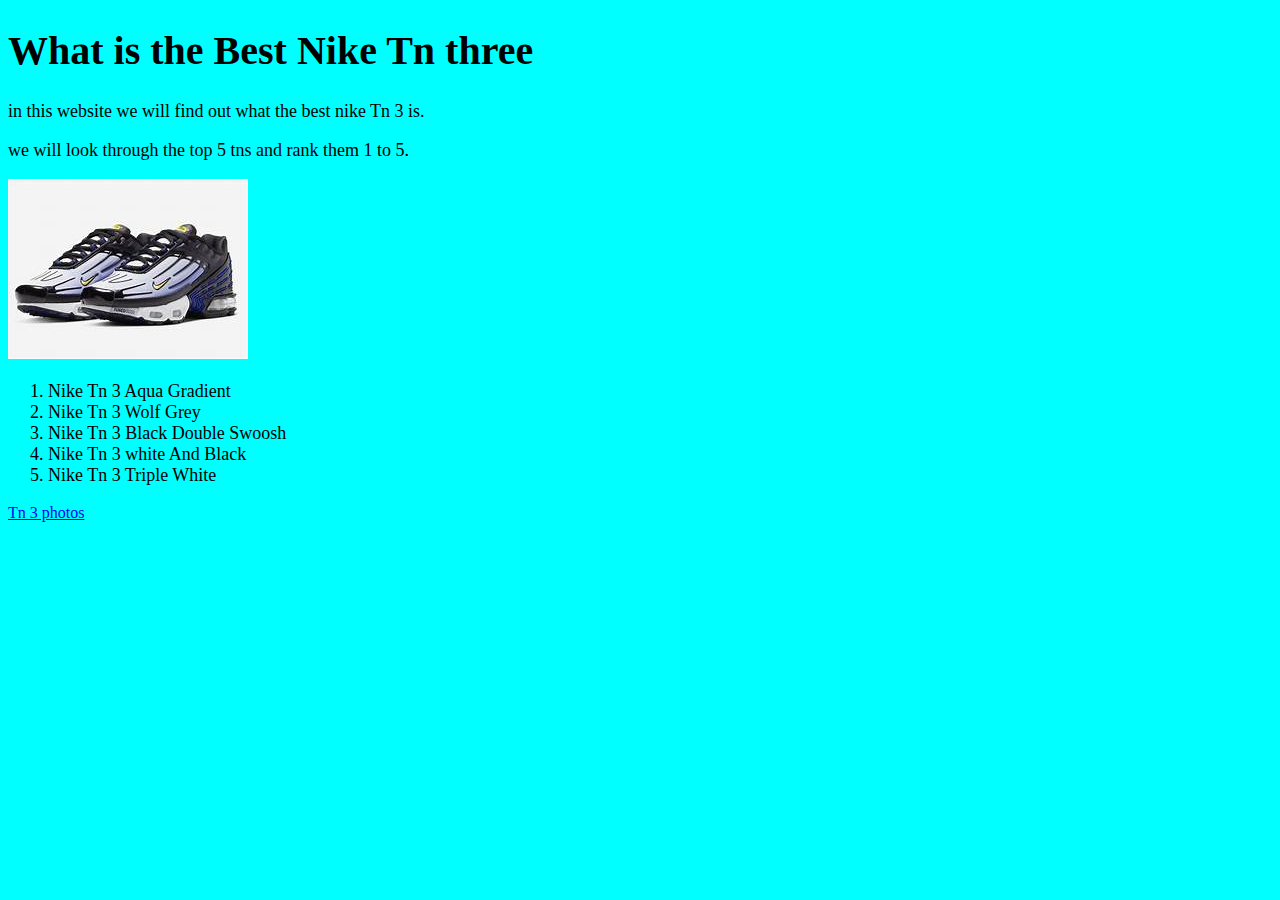
<file: index.html>
<!DOCTYPE html>
<html lang="en">
<head>
    <meta charset="UTF-8">
    <meta name="viewport" content="width=device-width, initial-scale=1.0">
    <title>Document</title>
    <link rel="stylesheet" href="style.css"/>
</head>
<body>
    <h1>What is the Best Nike Tn three</h1>
    <p>in this website we will find out what the best nike Tn 3 is.
    </p>

    <p>we will look through the top 5 tns and rank them 1 to 5.</p>
<img src="th.jfif">

<ol>
    <li>Nike Tn 3 Aqua Gradient</li>
    <li>Nike Tn 3 Wolf Grey</li>
    <li>Nike Tn 3 Black Double Swoosh</li>
    <li>Nike Tn 3 white And Black</li>
    <li>Nike Tn 3 Triple White</li>
</ol>
<a href="TN_PICS.html">Tn 3 photos</a>
</body>
</html>
</file>
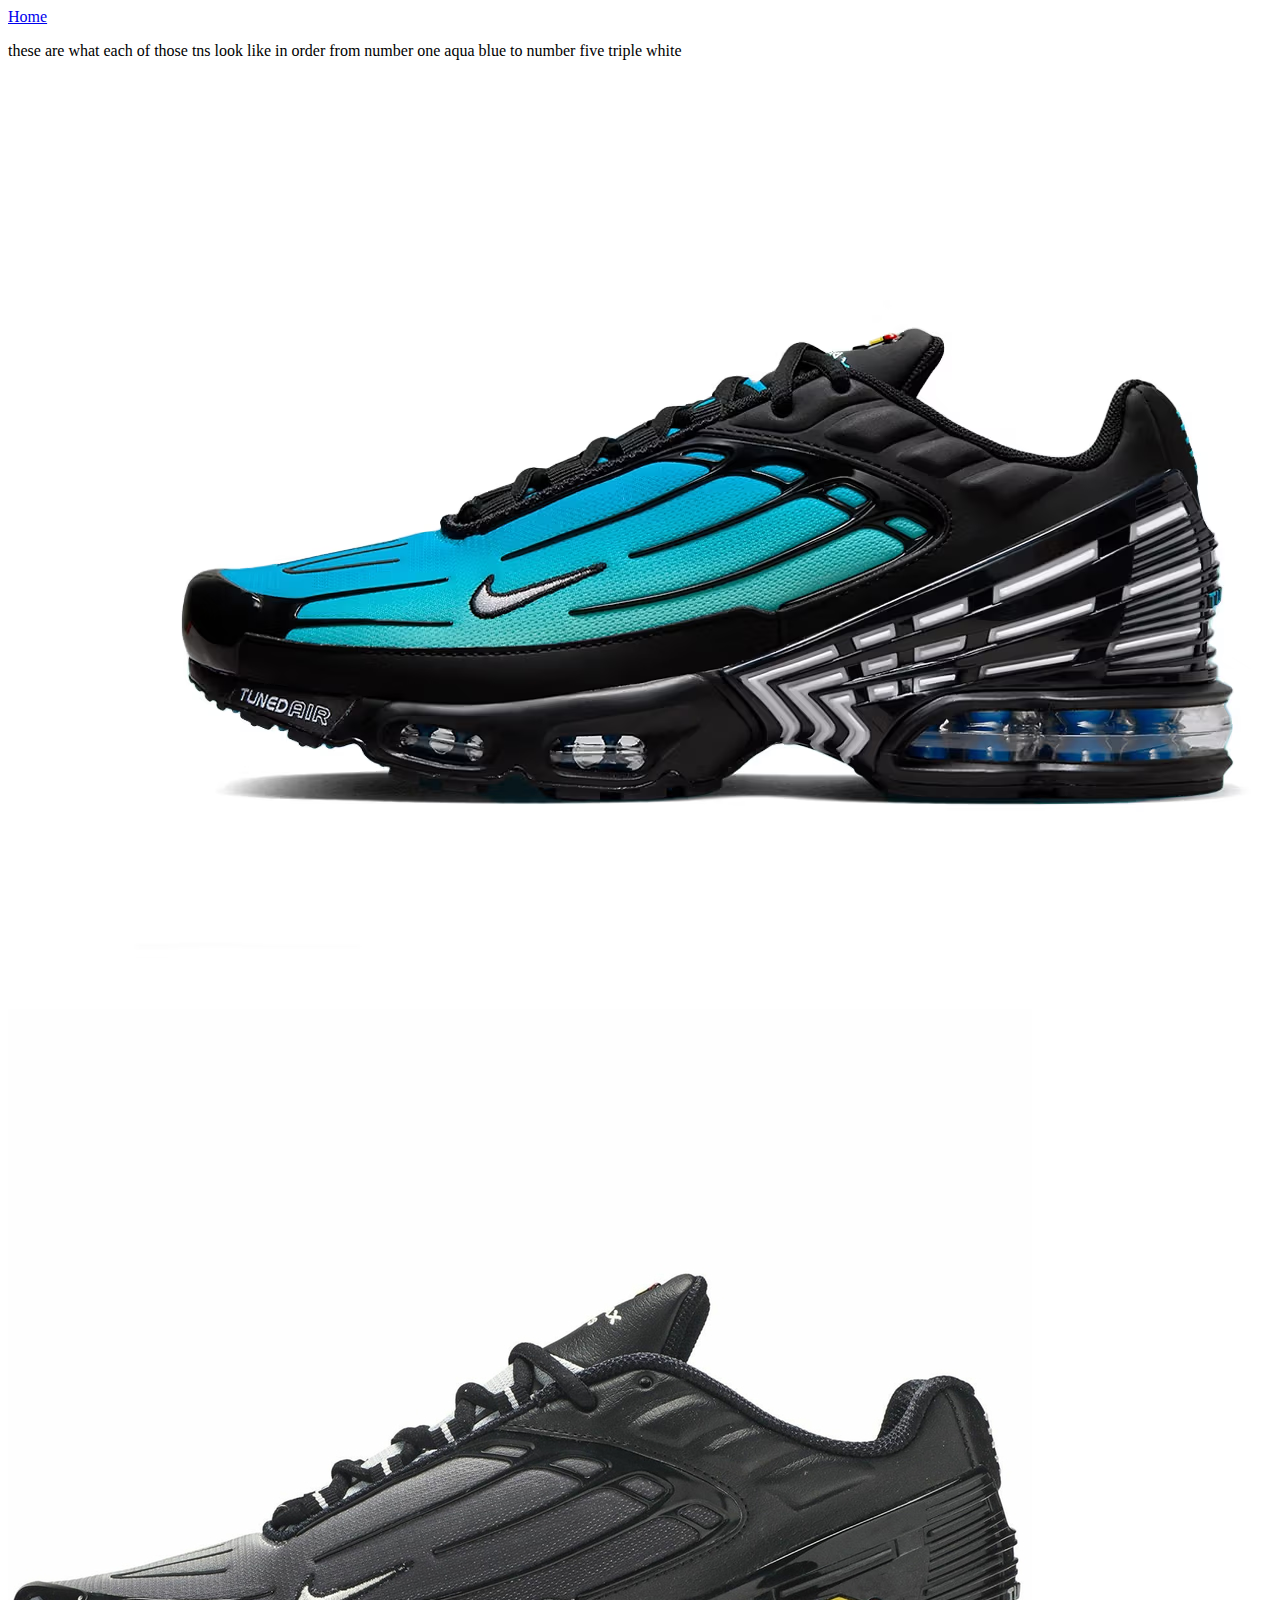
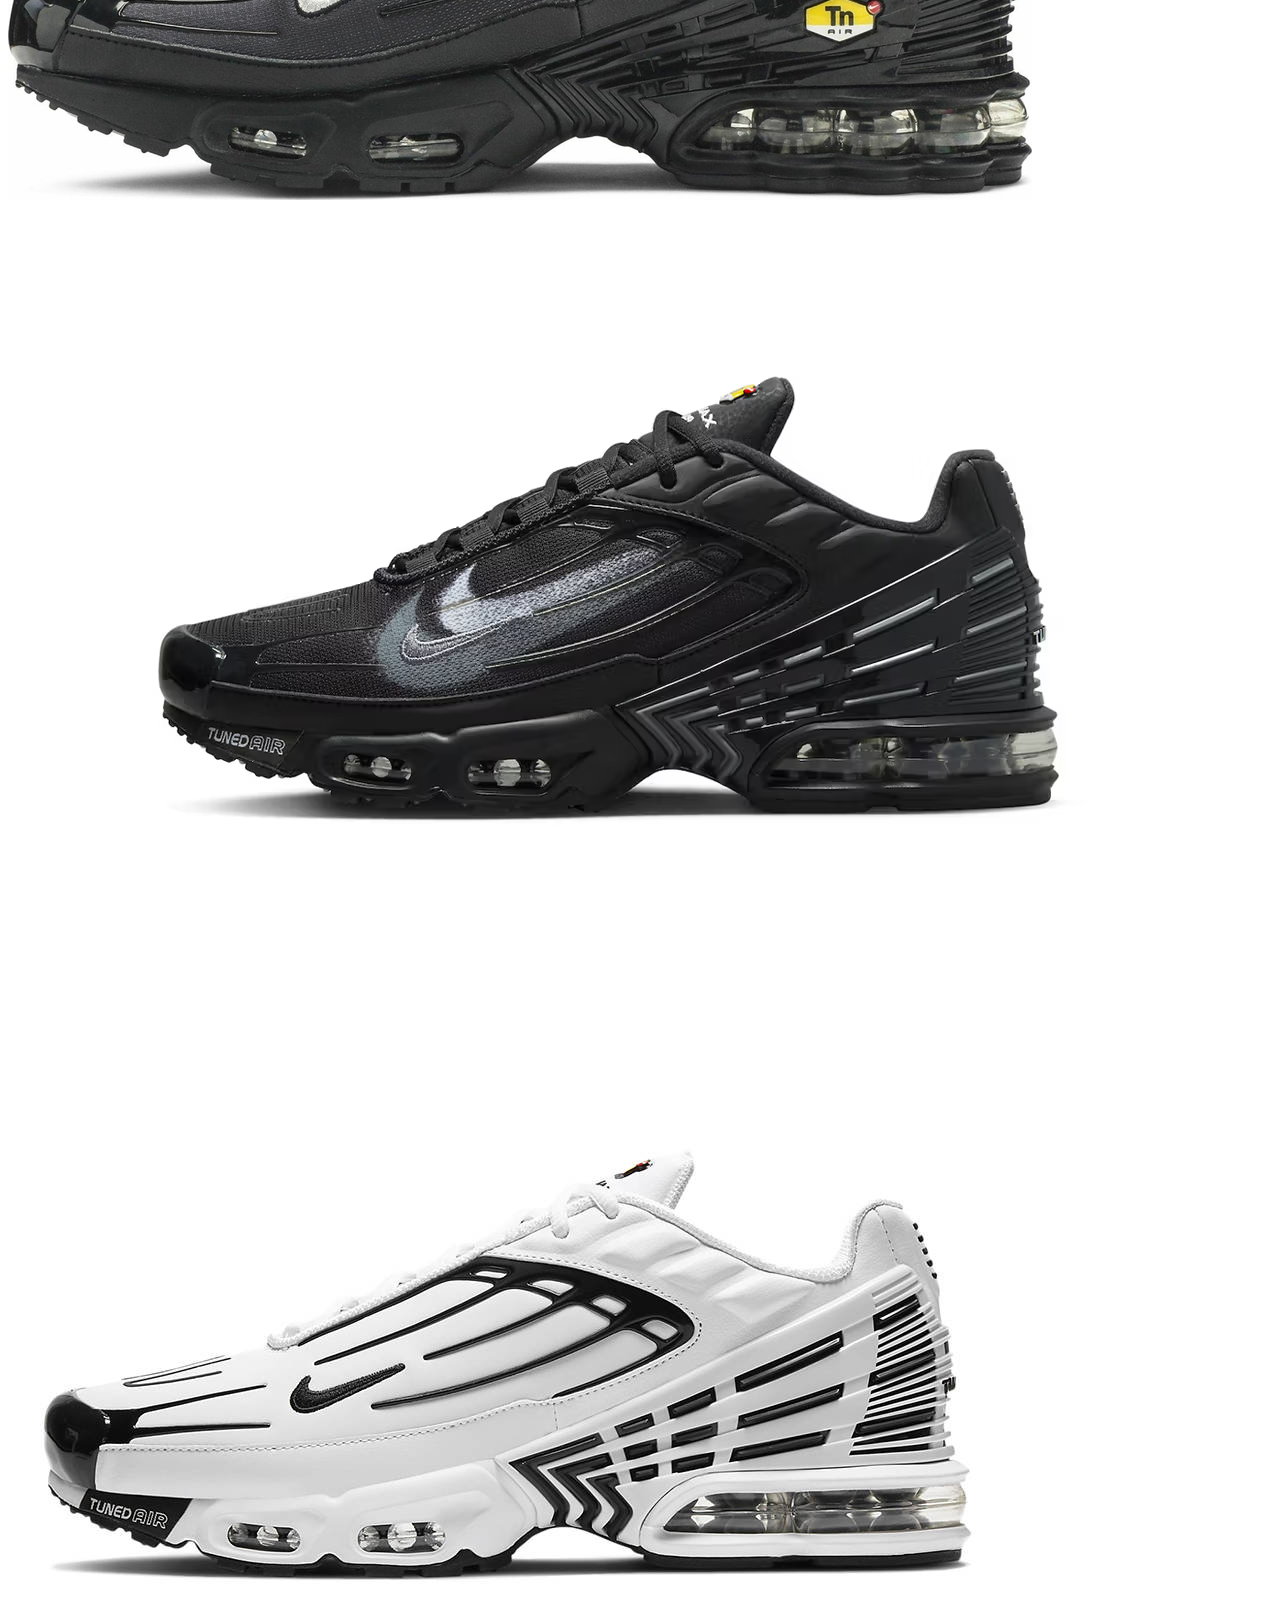
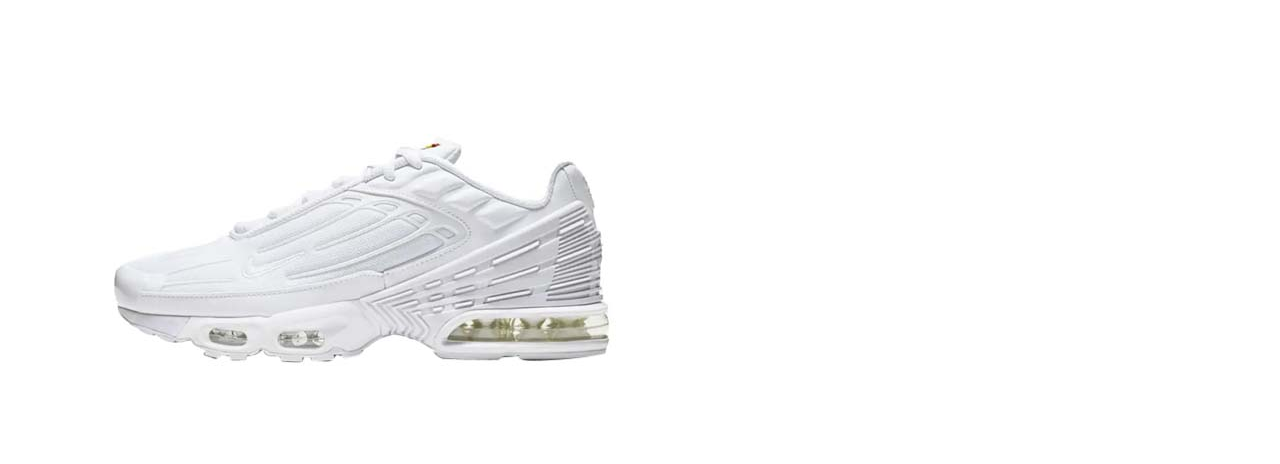
<file: TN_PICS.html>
<a href="index.html">Home</a>
<body>
    <p>these are what each of those tns look like in order from number one aqua blue 
to number five triple white        
    </p>
<img src="blue-tn-3.avif">
<img src="Tn-3-wolf-grey.jpg">
<img src="black-double-swoosh.avif">
<img src="Tn-3-black-and-white.jpg">
<img src="white-tn-3.jpg">
</body>
</file>
<file: style.css>
body {
background-color: cyan;
}

h1 {
    font-size: 40px;
}

p {
    font-size: large;
}

ol {
    font-size: large;
}
</file>
